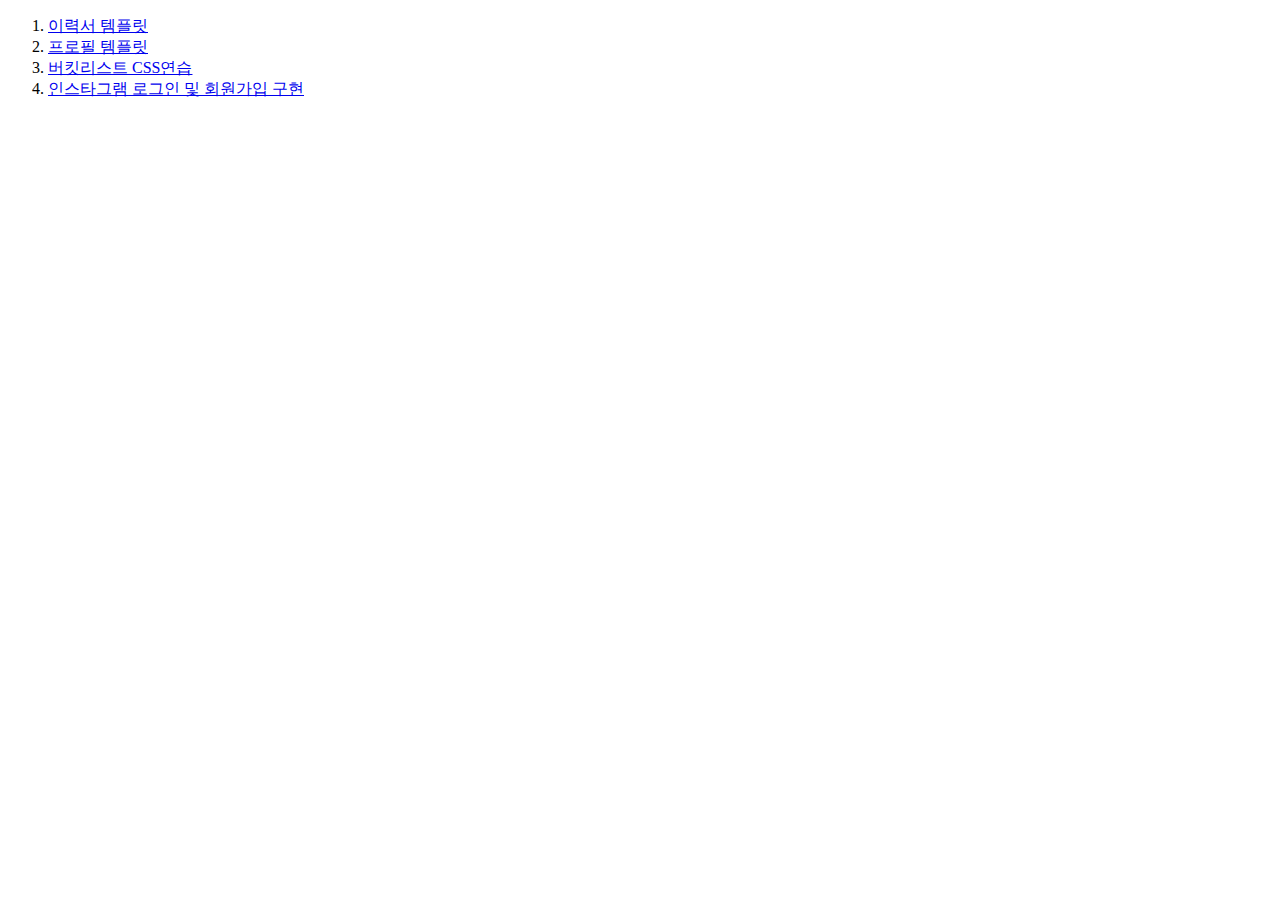
<file: index.html>
<!DOCTYPE html>
<html lang="ko">
  <head>
    <meta charset="UTF-8" />
    <meta http-equiv="X-UA-Compatible" content="IE=edge" />
    <meta name="viewport" content="width=device-width, initial-scale=1.0" />
    <title>작업물 모음</title>
  </head>
  <body>
    <ol>
      <li>
        <a href="./resume-templete">이력서 템플릿</a>
      </li>
      <li>
        <a href="./profile-templete">프로필 템플릿</a>
      </li>
      <li>
        <a href="./bucket-list">버킷리스트 CSS연습</a>
      </li>
      <li>
        <a href="./instagram/">인스타그램 로그인 및 회원가입 구현</a>
      </li>
    </ol>
  </body>
</html>
</file>
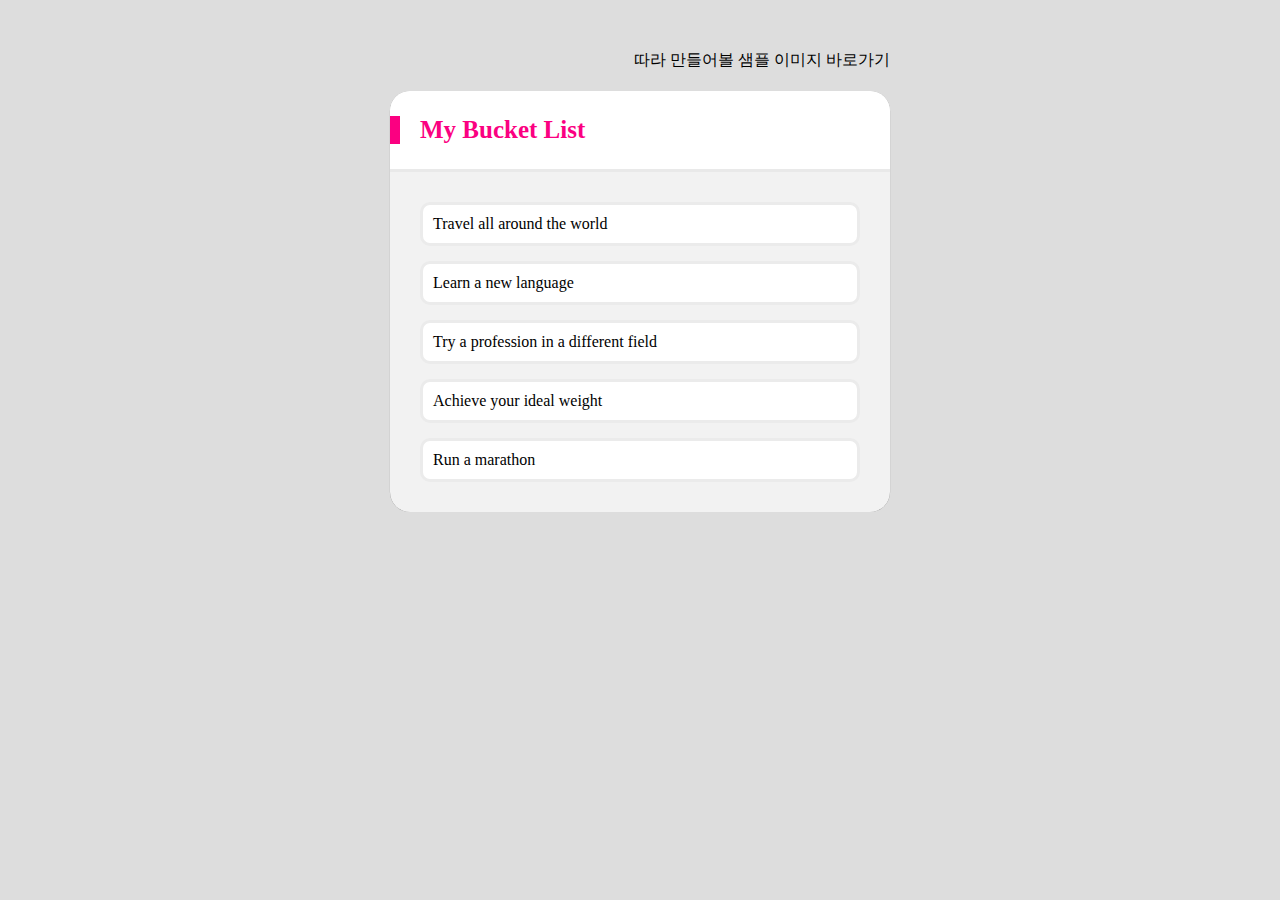
<file: bucket-list/index.html>
<!DOCTYPE html>
<html>
  <head>
    <title>CHECKLIST</title>
    <link rel="stylesheet" href="style.css" />
  </head>
  <body>
    <div class="wrapper">
      <section class="sample-image">
        <a href="./images/preview.png">따라 만들어볼 샘플 이미지 바로가기</a>
      </section>
      <section class="bucket-list">
        <header>
          <h1>My Bucket List</h1>
        </header>
        <section class="contents">
          <ul class="list-item">
            <li>Travel all around the world</li>
            <li>Learn a new language</li>
            <li>Try a profession in a different field</li>
            <li>Achieve your ideal weight</li>
            <li>Run a marathon</li>
          </ul>
        </section>
      </section>
    </div>
  </body>
</html>
</file>
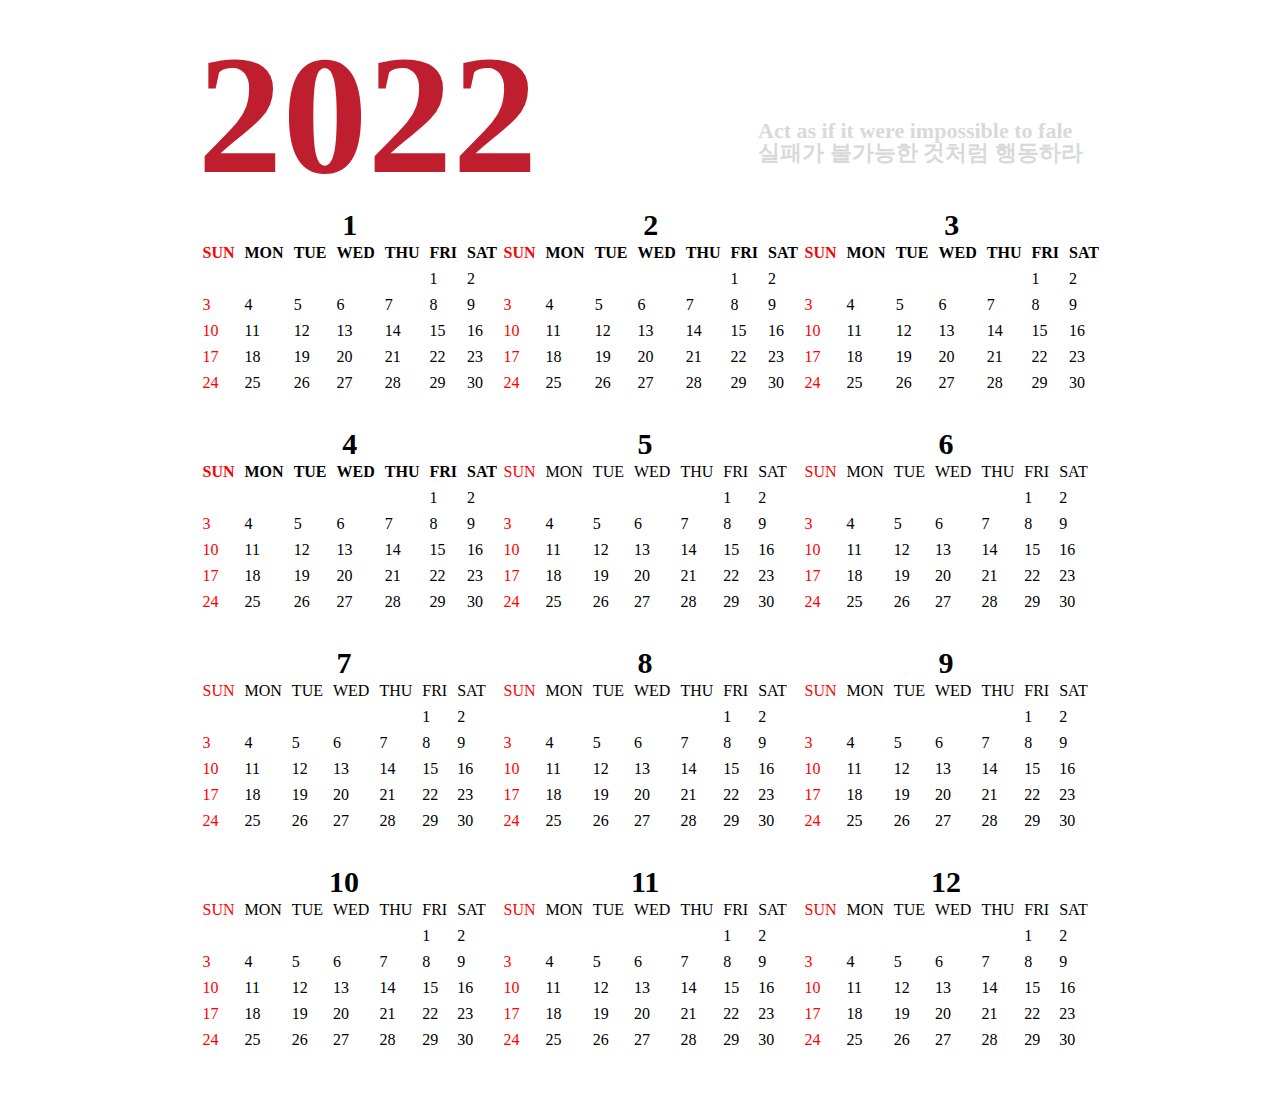
<file: calendar/index.html>
<!DOCTYPE html>
<html lang="ko">

<head>
  <meta charset="UTF-8">
  <meta http-equiv="X-UA-Compatible" content="IE=edge">
  <meta name="viewport" content="width=device-width, initial-scale=1.0">
  <title>calendar</title>
  <link rel="stylesheet" href="css/calendar.css">
</head>

<body>
  <div class="wrapper">
    <header class="header">
      <h1>calendar</h1>
      <h2>2022</h2>
      <div class="paragraph">
        <p class="write-en">Act as if it were impossible to fale</p>
        <p class="write-ko">실패가 불가능한 것처럼 행동하라</p>
      </div>
    </header>
    <main>
      <table>
        <caption>1</caption>
        <thead>
          <tr>
            <th scope="col">SUN</th>
            <th scope="col">MON</th>
            <th scope="col">TUE</th>
            <th scope="col">WED</th>
            <th scope="col">THU</th>
            <th scope="col">FRI</th>
            <th scope="col">SAT</th>
          </tr>
        </thead>
        <tbody>
          <tr>
            <td></td>
            <td></td>
            <td></td>
            <td></td>
            <td></td>
            <td>1</td>
            <td>2</td>
          </tr>
          <tr>
            <td>3</td>
            <td>4</td>
            <td>5</td>
            <td>6</td>
            <td>7</td>
            <td>8</td>
            <td>9</td>
          </tr>
          <tr>
            <td>10</td>
            <td>11</td>
            <td>12</td>
            <td>13</td>
            <td>14</td>
            <td>15</td>
            <td>16</td>
          </tr>
          <tr>
            <td>17</td>
            <td>18</td>
            <td>19</td>
            <td>20</td>
            <td>21</td>
            <td>22</td>
            <td>23</td>
          </tr>
          <tr>
            <td>24</td>
            <td>25</td>
            <td>26</td>
            <td>27</td>
            <td>28</td>
            <td>29</td>
            <td>30</td>
          </tr>
        </tbody>
      </table>
      <table>
        <caption>2</caption>
        <thead>
          <tr>
            <th scope="col">SUN</th>
            <th scope="col">MON</th>
            <th scope="col">TUE</th>
            <th scope="col">WED</th>
            <th scope="col">THU</th>
            <th scope="col">FRI</th>
            <th scope="col">SAT</th>
          </tr>
        </thead>
        <tbody>
          <tr>
            <td></td>
            <td></td>
            <td></td>
            <td></td>
            <td></td>
            <td>1</td>
            <td>2</td>
          </tr>
          <tr>
            <td>3</td>
            <td>4</td>
            <td>5</td>
            <td>6</td>
            <td>7</td>
            <td>8</td>
            <td>9</td>
          </tr>
          <tr>
            <td>10</td>
            <td>11</td>
            <td>12</td>
            <td>13</td>
            <td>14</td>
            <td>15</td>
            <td>16</td>
          </tr>
          <tr>
            <td>17</td>
            <td>18</td>
            <td>19</td>
            <td>20</td>
            <td>21</td>
            <td>22</td>
            <td>23</td>
          </tr>
          <tr>
            <td>24</td>
            <td>25</td>
            <td>26</td>
            <td>27</td>
            <td>28</td>
            <td>29</td>
            <td>30</td>
          </tr>
        </tbody>
      </table>
      <table>
        <caption>3</caption>
        <thead>
          <tr>
            <th scope="col">SUN</th>
            <th scope="col">MON</th>
            <th scope="col">TUE</th>
            <th scope="col">WED</th>
            <th scope="col">THU</th>
            <th scope="col">FRI</th>
            <th scope="col">SAT</th>
          </tr>
        </thead>
        <tbody>
          <tr>
            <td></td>
            <td></td>
            <td></td>
            <td></td>
            <td></td>
            <td>1</td>
            <td>2</td>
          </tr>
          <tr>
            <td>3</td>
            <td>4</td>
            <td>5</td>
            <td>6</td>
            <td>7</td>
            <td>8</td>
            <td>9</td>
          </tr>
          <tr>
            <td>10</td>
            <td>11</td>
            <td>12</td>
            <td>13</td>
            <td>14</td>
            <td>15</td>
            <td>16</td>
          </tr>
          <tr>
            <td>17</td>
            <td>18</td>
            <td>19</td>
            <td>20</td>
            <td>21</td>
            <td>22</td>
            <td>23</td>
          </tr>
          <tr>
            <td>24</td>
            <td>25</td>
            <td>26</td>
            <td>27</td>
            <td>28</td>
            <td>29</td>
            <td>30</td>
          </tr>
        </tbody>
      </table>
      <table>
        <caption>4</caption>
        <thead>
          <tr>
            <th scope="col">SUN</th>
            <th scope="col">MON</th>
            <th scope="col">TUE</th>
            <th scope="col">WED</th>
            <th scope="col">THU</th>
            <th scope="col">FRI</th>
            <th scope="col">SAT</th>
          </tr>
        </thead>
        <tbody>
          <tr>
            <td></td>
            <td></td>
            <td></td>
            <td></td>
            <td></td>
            <td>1</td>
            <td>2</td>
          </tr>
          <tr>
            <td>3</td>
            <td>4</td>
            <td>5</td>
            <td>6</td>
            <td>7</td>
            <td>8</td>
            <td>9</td>
          </tr>
          <tr>
            <td>10</td>
            <td>11</td>
            <td>12</td>
            <td>13</td>
            <td>14</td>
            <td>15</td>
            <td>16</td>
          </tr>
          <tr>
            <td>17</td>
            <td>18</td>
            <td>19</td>
            <td>20</td>
            <td>21</td>
            <td>22</td>
            <td>23</td>
          </tr>
          <tr>
            <td>24</td>
            <td>25</td>
            <td>26</td>
            <td>27</td>
            <td>28</td>
            <td>29</td>
            <td>30</td>
          </tr>
        </tbody>
      </table>
      <table>
        <caption>5</caption>
        <thead>
          <tr>
            <td>SUN</td>
            <td>MON</td>
            <td>TUE</td>
            <td>WED</td>
            <td>THU</td>
            <td>FRI</td>
            <td>SAT</td>
          </tr>
        </thead>
        <tbody>
          <tr>
            <td></td>
            <td></td>
            <td></td>
            <td></td>
            <td></td>
            <td>1</td>
            <td>2</td>
          </tr>
          <tr>
            <td>3</td>
            <td>4</td>
            <td>5</td>
            <td>6</td>
            <td>7</td>
            <td>8</td>
            <td>9</td>
          </tr>
          <tr>
            <td>10</td>
            <td>11</td>
            <td>12</td>
            <td>13</td>
            <td>14</td>
            <td>15</td>
            <td>16</td>
          </tr>
          <tr>
            <td>17</td>
            <td>18</td>
            <td>19</td>
            <td>20</td>
            <td>21</td>
            <td>22</td>
            <td>23</td>
          </tr>
          <tr>
            <td>24</td>
            <td>25</td>
            <td>26</td>
            <td>27</td>
            <td>28</td>
            <td>29</td>
            <td>30</td>
          </tr>
        </tbody>
      </table>
      <table>
        <caption>6</caption>
        <thead>
          <tr>
            <td>SUN</td>
            <td>MON</td>
            <td>TUE</td>
            <td>WED</td>
            <td>THU</td>
            <td>FRI</td>
            <td>SAT</td>
          </tr>
        </thead>
        <tbody>
          <tr>
            <td></td>
            <td></td>
            <td></td>
            <td></td>
            <td></td>
            <td>1</td>
            <td>2</td>
          </tr>
          <tr>
            <td>3</td>
            <td>4</td>
            <td>5</td>
            <td>6</td>
            <td>7</td>
            <td>8</td>
            <td>9</td>
          </tr>
          <tr>
            <td>10</td>
            <td>11</td>
            <td>12</td>
            <td>13</td>
            <td>14</td>
            <td>15</td>
            <td>16</td>
          </tr>
          <tr>
            <td>17</td>
            <td>18</td>
            <td>19</td>
            <td>20</td>
            <td>21</td>
            <td>22</td>
            <td>23</td>
          </tr>
          <tr>
            <td>24</td>
            <td>25</td>
            <td>26</td>
            <td>27</td>
            <td>28</td>
            <td>29</td>
            <td>30</td>
          </tr>
        </tbody>
      </table>
      <table>
        <caption>7</caption>
        <thead>
          <tr>
            <td>SUN</td>
            <td>MON</td>
            <td>TUE</td>
            <td>WED</td>
            <td>THU</td>
            <td>FRI</td>
            <td>SAT</td>
          </tr>
        </thead>
        <tbody>
          <tr>
            <td></td>
            <td></td>
            <td></td>
            <td></td>
            <td></td>
            <td>1</td>
            <td>2</td>
          </tr>
          <tr>
            <td>3</td>
            <td>4</td>
            <td>5</td>
            <td>6</td>
            <td>7</td>
            <td>8</td>
            <td>9</td>
          </tr>
          <tr>
            <td>10</td>
            <td>11</td>
            <td>12</td>
            <td>13</td>
            <td>14</td>
            <td>15</td>
            <td>16</td>
          </tr>
          <tr>
            <td>17</td>
            <td>18</td>
            <td>19</td>
            <td>20</td>
            <td>21</td>
            <td>22</td>
            <td>23</td>
          </tr>
          <tr>
            <td>24</td>
            <td>25</td>
            <td>26</td>
            <td>27</td>
            <td>28</td>
            <td>29</td>
            <td>30</td>
          </tr>
        </tbody>
      </table>
      <table>
        <caption>8</caption>
        <thead>
          <tr>
            <td>SUN</td>
            <td>MON</td>
            <td>TUE</td>
            <td>WED</td>
            <td>THU</td>
            <td>FRI</td>
            <td>SAT</td>
          </tr>
        </thead>
        <tbody>
          <tr>
            <td></td>
            <td></td>
            <td></td>
            <td></td>
            <td></td>
            <td>1</td>
            <td>2</td>
          </tr>
          <tr>
            <td>3</td>
            <td>4</td>
            <td>5</td>
            <td>6</td>
            <td>7</td>
            <td>8</td>
            <td>9</td>
          </tr>
          <tr>
            <td>10</td>
            <td>11</td>
            <td>12</td>
            <td>13</td>
            <td>14</td>
            <td>15</td>
            <td>16</td>
          </tr>
          <tr>
            <td>17</td>
            <td>18</td>
            <td>19</td>
            <td>20</td>
            <td>21</td>
            <td>22</td>
            <td>23</td>
          </tr>
          <tr>
            <td>24</td>
            <td>25</td>
            <td>26</td>
            <td>27</td>
            <td>28</td>
            <td>29</td>
            <td>30</td>
          </tr>
        </tbody>
      </table>
      <table>
        <caption>9</caption>
        <thead>
          <tr>
            <td>SUN</td>
            <td>MON</td>
            <td>TUE</td>
            <td>WED</td>
            <td>THU</td>
            <td>FRI</td>
            <td>SAT</td>
          </tr>
        </thead>
        <tbody>
          <tr>
            <td></td>
            <td></td>
            <td></td>
            <td></td>
            <td></td>
            <td>1</td>
            <td>2</td>
          </tr>
          <tr>
            <td>3</td>
            <td>4</td>
            <td>5</td>
            <td>6</td>
            <td>7</td>
            <td>8</td>
            <td>9</td>
          </tr>
          <tr>
            <td>10</td>
            <td>11</td>
            <td>12</td>
            <td>13</td>
            <td>14</td>
            <td>15</td>
            <td>16</td>
          </tr>
          <tr>
            <td>17</td>
            <td>18</td>
            <td>19</td>
            <td>20</td>
            <td>21</td>
            <td>22</td>
            <td>23</td>
          </tr>
          <tr>
            <td>24</td>
            <td>25</td>
            <td>26</td>
            <td>27</td>
            <td>28</td>
            <td>29</td>
            <td>30</td>
          </tr>
        </tbody>
      </table>
      <table>
        <caption>10</caption>
        <thead>
          <tr>
            <td>SUN</td>
            <td>MON</td>
            <td>TUE</td>
            <td>WED</td>
            <td>THU</td>
            <td>FRI</td>
            <td>SAT</td>
          </tr>
        </thead>
        <tbody>
          <tr>
            <td></td>
            <td></td>
            <td></td>
            <td></td>
            <td></td>
            <td>1</td>
            <td>2</td>
          </tr>
          <tr>
            <td>3</td>
            <td>4</td>
            <td>5</td>
            <td>6</td>
            <td>7</td>
            <td>8</td>
            <td>9</td>
          </tr>
          <tr>
            <td>10</td>
            <td>11</td>
            <td>12</td>
            <td>13</td>
            <td>14</td>
            <td>15</td>
            <td>16</td>
          </tr>
          <tr>
            <td>17</td>
            <td>18</td>
            <td>19</td>
            <td>20</td>
            <td>21</td>
            <td>22</td>
            <td>23</td>
          </tr>
          <tr>
            <td>24</td>
            <td>25</td>
            <td>26</td>
            <td>27</td>
            <td>28</td>
            <td>29</td>
            <td>30</td>
          </tr>
        </tbody>
      </table>
      <table>
        <caption>11</caption>
        <thead>
          <tr>
            <td>SUN</td>
            <td>MON</td>
            <td>TUE</td>
            <td>WED</td>
            <td>THU</td>
            <td>FRI</td>
            <td>SAT</td>
          </tr>
        </thead>
        <tbody>
          <tr>
            <td></td>
            <td></td>
            <td></td>
            <td></td>
            <td></td>
            <td>1</td>
            <td>2</td>
          </tr>
          <tr>
            <td>3</td>
            <td>4</td>
            <td>5</td>
            <td>6</td>
            <td>7</td>
            <td>8</td>
            <td>9</td>
          </tr>
          <tr>
            <td>10</td>
            <td>11</td>
            <td>12</td>
            <td>13</td>
            <td>14</td>
            <td>15</td>
            <td>16</td>
          </tr>
          <tr>
            <td>17</td>
            <td>18</td>
            <td>19</td>
            <td>20</td>
            <td>21</td>
            <td>22</td>
            <td>23</td>
          </tr>
          <tr>
            <td>24</td>
            <td>25</td>
            <td>26</td>
            <td>27</td>
            <td>28</td>
            <td>29</td>
            <td>30</td>
          </tr>
        </tbody>
      </table>
      <table>
        <caption>12</caption>
        <thead>
          <tr>
            <td>SUN</td>
            <td>MON</td>
            <td>TUE</td>
            <td>WED</td>
            <td>THU</td>
            <td>FRI</td>
            <td>SAT</td>
          </tr>
        </thead>
        <tbody>
          <tr>
            <td></td>
            <td></td>
            <td></td>
            <td></td>
            <td></td>
            <td>1</td>
            <td>2</td>
          </tr>
          <tr>
            <td>3</td>
            <td>4</td>
            <td>5</td>
            <td>6</td>
            <td>7</td>
            <td>8</td>
            <td>9</td>
          </tr>
          <tr>
            <td>10</td>
            <td>11</td>
            <td>12</td>
            <td>13</td>
            <td>14</td>
            <td>15</td>
            <td>16</td>
          </tr>
          <tr>
            <td>17</td>
            <td>18</td>
            <td>19</td>
            <td>20</td>
            <td>21</td>
            <td>22</td>
            <td>23</td>
          </tr>
          <tr>
            <td>24</td>
            <td>25</td>
            <td>26</td>
            <td>27</td>
            <td>28</td>
            <td>29</td>
            <td>30</td>
          </tr>
        </tbody>
      </table>
    </main>
  </div>
</body>

</html>
</file>
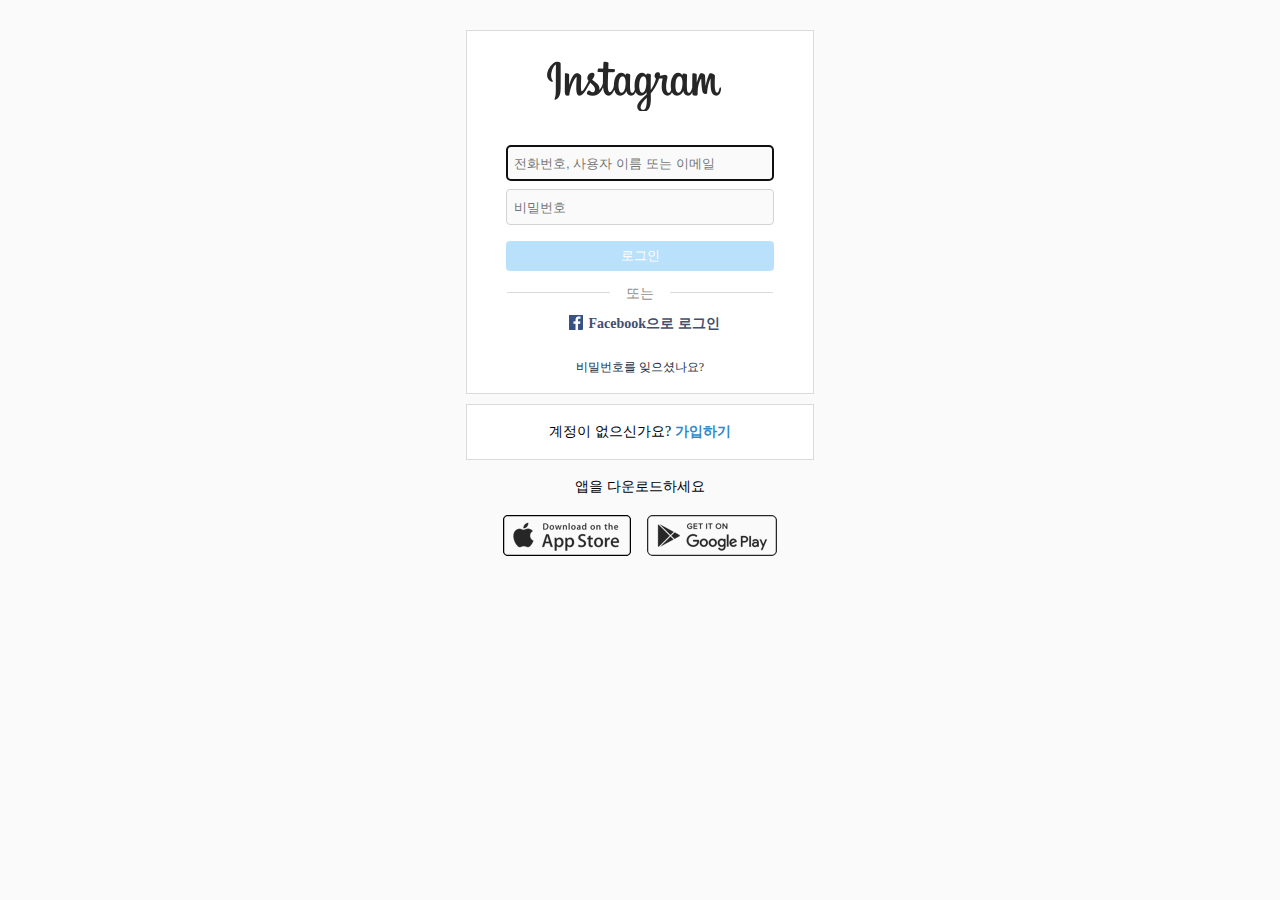
<file: instagram/index.html>
<!DOCTYPE html>
<html lang="ko">

<head>
  <meta charset="UTF-8" />
  <meta http-equiv="X-UA-Compatible" content="IE=edge" />
  <meta name="viewport" content="width=device-width, initial-scale=1.0" />
  <title>로그인</title>
  <link rel="stylesheet" href="./css/login.css" />
</head>

<body>
  <div class="wrapper">
    <section class="login-container">
      <h1>Instagram</h1>
      <form class="user-info" action="" method="post">
        <fieldset>
          <legend>로그인 정보</legend>
          <label for="userId"></label>
          <input type="text" placeholder="전화번호, 사용자 이름 또는 이메일" id="userId" name="userId" required autofocus />
          <label for="userPw"></label>
          <input type="password" id="userPw" name="userPw" placeholder="비밀번호" required />
          <button class="login-btn" type="submit">로그인</button>
        </fieldset>
      </form>
      <span class="or-txt">또는</span>
      <a class="facebook-login" href="https://www.facebook.com">
        Facebook으로 로그인
      </a>
      <a class="find-login" href="">비밀번호를 잊으셨나요?</a>
    </section>
    <section class="signup-container">
      <p>계정이 없으신가요?</p>
      <a href="./terms.html">가입하기</a>
    </section>
    <section class="download-container">
      <p>앱을 다운로드하세요</p>
      <ul class="app-download">
        <li>
          <a href="https://itunes.apple.com/app/instagram/id389801252?pt=428156&ct=igweb.loginPage.badge&mt=8&vt=lo">Appstore에서
            다운로드 하기</a>
        </li>
        <li>
          <a
            href="https://play.google.com/store/apps/details?id=com.instagram.android&referrer=utm_source%3Dinstagramweb%26utm_campaign%3DloginPage%26ig_mid%3D89E35926-26DA-4500-907C-D234E18575AF%26utm_content%3Dlo%26utm_medium%3Dbadge">GooglePlay에서
            다운로드하기</a>
        </li>
      </ul>
    </section>
  </div>
</body>
<script src="./js/login.js"></script>

</html>
</file>
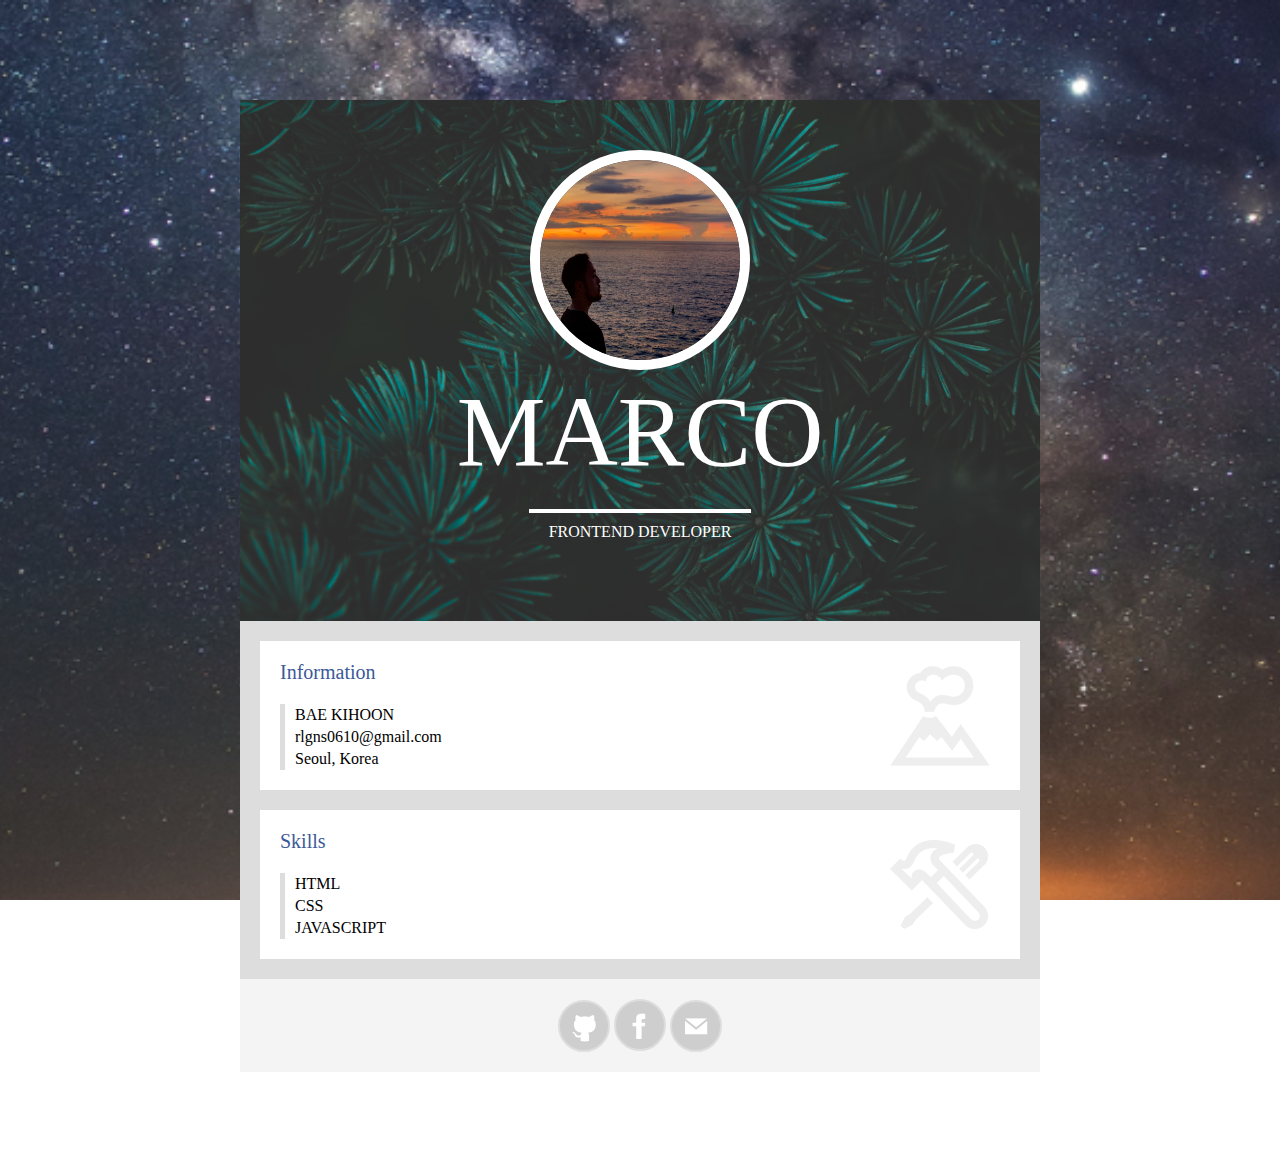
<file: profile-templete/index.html>
<!DOCTYPE html>
<html>
  <head>
    <meta charset="UTF-8" />
    <title>PROFILE</title>
    <link rel="stylesheet" href="style.css" />
  </head>

  <body>
    <div class="wrapper">
      <div class="header">
        <img
          class="profile"
          src="images/profile06.jpg"
          alt="배기훈 프로필 사진"
        />
        <h1>MARCO</h1>
        <p>FRONTEND DEVELOPER</p>
      </div>
      <div class="contents">
        <div class="section information">
          <h2>Information</h2>
          <ul class="list">
            <li>BAE KIHOON</li>
            <li>rlgns0610@gmail.com</li>
            <li>Seoul, Korea</li>
          </ul>
        </div>
        <div class="section skills">
          <h2>Skills</h2>
          <ul class="list">
            <li>HTML</li>
            <li>CSS</li>
            <li>JAVASCRIPT</li>
          </ul>
        </div>
      </div>
      <div class="footer">
        <a class="icon github" href="https://github.com/qorlgns1">Github</a>
        <a class="icon facebook" href="https://www.facebook.com">페이스북</a>
        <a class="icon email" href="mailto:rlgns0610@gmail.com">Contact</a>
      </div>
    </div>
  </body>
</html>
</file>
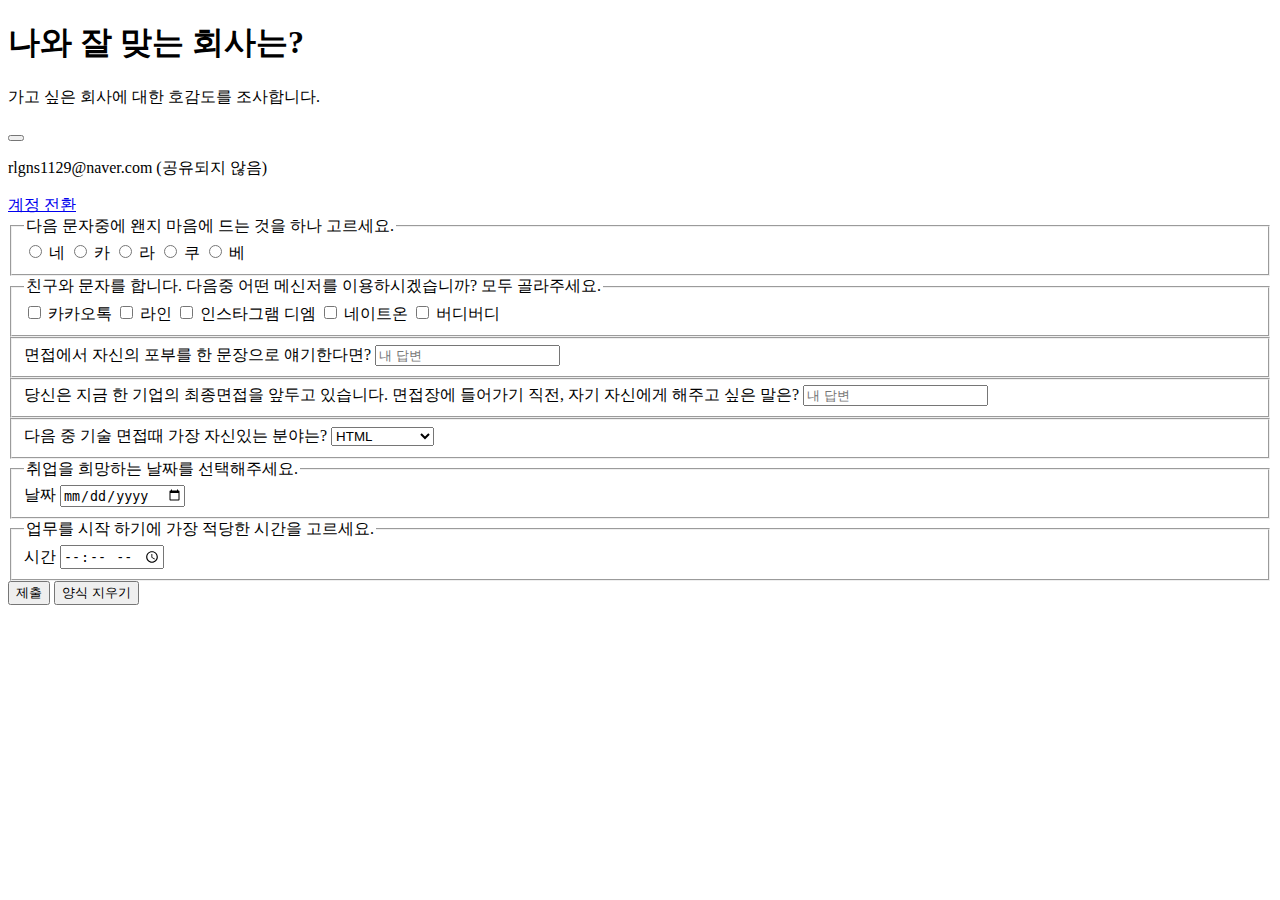
<file: research/index.html>
<!DOCTYPE html>
<html lang="ko">

<head>
  <meta charset="UTF-8">
  <meta http-equiv="X-UA-Compatible" content="IE=edge">
  <meta name="viewport" content="width=device-width, initial-scale=1.0">
  <title>input practice</title>
</head>

<body>
  <div class="wrapper">
    <header>
      <h1>나와 잘 맞는 회사는?</h1>
      <p>가고 싶은 회사에 대한 호감도를 조사합니다.</p>
      <section>
        <button></button> <!-- 눈 아이콘 이미지 넣기-->
        <p>rlgns1129@naver.com (공유되지 않음)</p>
        <a href="#">계정 전환</a>
        <a href=""></a> <!-- 클라우드 이미지 링크? 넣으려 a태그 사용 -->
      </section>
    </header>
    <main class="research">
      <!-- legend는 radio나 checkbox에서는 문단을 구분해주기 위해 사용했고 나머지는 input 태그랑 label을 연결해서 label태그 안에 legend처럼 사용할 수 있기에 legend를 따로 사용하지 않음. -->
      <form action="" method="post">
        <fieldset>
          <legend>다음 문자중에 왠지 마음에 드는 것을 하나 고르세요.</legend>
          <input type="radio" name="like-one" id="ne" value="네">
          <label for="ne">네</label>
          <input type="radio" name="like-one" id="ka" value="카">
          <label for="ka">카</label>
          <input type="radio" name="like-one" id="la" value="라">
          <label for="la">라</label>
          <input type="radio" name="like-one" id="co" value="쿠">
          <label for="co">쿠</label>
          <input type="radio" name="like-one" id="bae" value="베">
          <label for="bae">베</label>
        </fieldset>
        <fieldset>
          <legend>친구와 문자를 합니다. 다음중 어떤 메신저를 이용하시겠습니까? 모두 골라주세요.</legend>
          <input type="checkbox" name="choice-messenger" id="kakaotalk" value="카카오톡">
          <label for="kakaotalk">카카오톡</label>
          <input type="checkbox" name="choice-messenger" id="line" value="라인">
          <label for="line">라인</label>
          <input type="checkbox" name="choice-messenger" id="instagram" value="인스타그램 디엠">
          <label for="instagram">인스타그램 디엠</label>
          <input type="checkbox" name="choice-messenger" id="nateon" value="네이트온">
          <label for="nateon">네이트온</label>
          <input type="checkbox" name="choice-messenger" id="buddybuddy" value="buddybuddy">
          <label for="bu">버디버디</label>
        </fieldset>
        <fieldset>
          <label for="plan">면접에서 자신의 포부를 한 문장으로 얘기한다면?</label>
          <input type="text" id="plan" name="plan" placeholder="내 답변" required>
        </fieldset>
        <fieldset>
          <label for="speak-myself">당신은 지금 한 기업의 최종면접을 앞두고 있습니다. 면접장에 들어가기 직전, 자기 자신에게 해주고 싶은 말은?</label>
          <input type="text" id="speak-myself" name="speak-myself" placeholder="내 답변" required>
        </fieldset>
        <fieldset>
          <label for="technical-interview">다음 중 기술 면접때 가장 자신있는 분야는?</label>
          <select name="technical-interview" id="technical-interview" required>
            <option value="html">HTML</option>
            <option value="css">CSS</option>
            <option value="javascript">JAVASCRIPT</option>
          </select>
        </fieldset>
        <fieldset>
          <legend>취업을 희망하는 날짜를 선택해주세요.</legend>
          <label for="wish-date">날짜</label>
          <input type="date" name="wish-date" id="wish-date" required>
        </fieldset>
        <fieldset>
          <legend>업무를 시작 하기에 가장 적당한 시간을 고르세요.</legend>
          <label for="best-time">시간</label>
          <input type="time" name="best-time" id="best-time" required>
        </fieldset>
        <button type="submit">제출</button>
        <input type="reset" value="양식 지우기">
      </form>
    </main>
  </div>
</body>

</html>
</file>
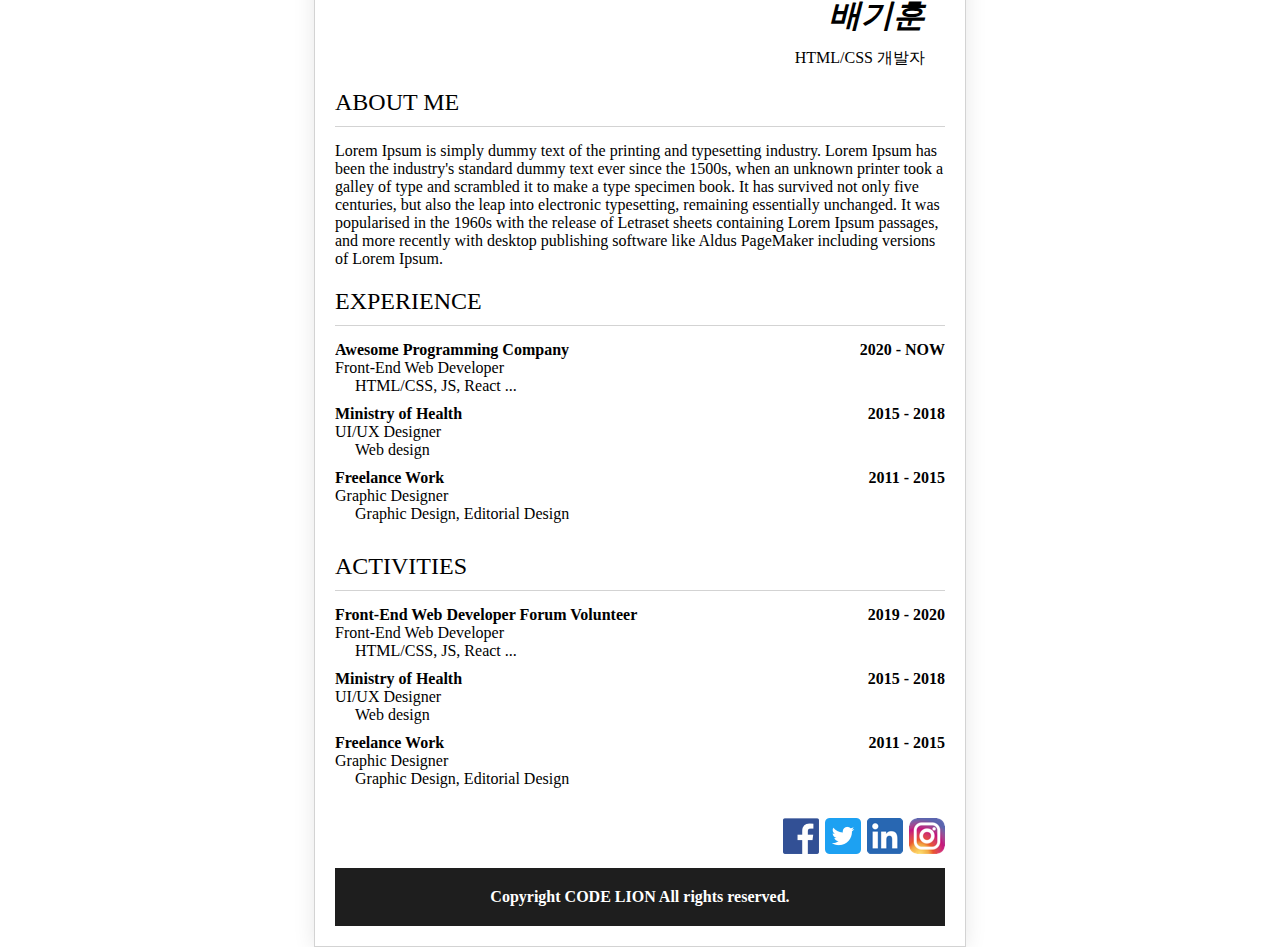
<file: resume-templete/index.html>
<!DOCTYPE html>
<html lang="ko">
  <head>
    <meta charset="UTF-8" />
    <meta http-equiv="X-UA-Compatible" content="IE=edge" />
    <meta name="viewport" content="width=device-width, initial-scale=1.0" />
    <title>이력서만들기</title>
    <link href="./resume.css" rel="stylesheet" />
  </head>
  <body>
    <div class="container">
      <header class="header-box">
        <h1>배기훈</h1>
        <p>HTML/CSS 개발자</p>
      </header>
      <main>
        <section>
          <h2 class="title">ABOUT ME</h2>
          <p class="desc-text">
            Lorem Ipsum is simply dummy text of the printing and typesetting
            industry. Lorem Ipsum has been the industry's standard dummy text
            ever since the 1500s, when an unknown printer took a galley of type
            and scrambled it to make a type specimen book. It has survived not
            only five centuries, but also the leap into electronic typesetting,
            remaining essentially unchanged. It was popularised in the 1960s
            with the release of Letraset sheets containing Lorem Ipsum passages,
            and more recently with desktop publishing software like Aldus
            PageMaker including versions of Lorem Ipsum.
          </p>
        </section>
        <section>
          <h2 class="title">EXPERIENCE</h2>
          <div class="float-wrapper">
            <p class="title-text">Awesome Programming Company</p>
            <p class="year-text">2020 - NOW</p>
          </div>
          <p class="desc-text">Front-End Web Developer</p>
          <p class="desc-sub-text">HTML/CSS, JS, React ...</p>
          <div class="float-wrapper">
            <p class="title-text">Ministry of Health</p>
            <p class="year-text">2015 - 2018</p>
          </div>
          <p class="desc-text">UI/UX Designer</p>
          <p class="desc-sub-text">Web design</p>
          <div class="float-wrapper">
            <p class="title-text">Freelance Work</p>
            <p class="year-text">2011 - 2015</p>
          </div>
          <p class="desc-text">Graphic Designer</p>
          <p class="desc-sub-text">Graphic Design, Editorial Design</p>
        </section>

        <section>
          <h2 class="title">ACTIVITIES</h2>
          <div class="float-wrapper">
            <p class="title-text">Front-End Web Developer Forum Volunteer</p>
            <p class="year-text">2019 - 2020</p>
          </div>
          <p class="desc-text">Front-End Web Developer</p>
          <p class="desc-sub-text">HTML/CSS, JS, React ...</p>
          <div class="float-wrapper">
            <p class="title-text">Ministry of Health</p>
            <p class="year-text">2015 - 2018</p>
          </div>
          <p class="desc-text">UI/UX Designer</p>
          <p class="desc-sub-text">Web design</p>
          <div class="float-wrapper">
            <p class="title-text">Freelance Work</p>
            <p class="year-text">2011 - 2015</p>
          </div>
          <p class="desc-text">Graphic Designer</p>
          <p class="desc-sub-text">Graphic Design, Editorial Design</p>
        </section>
        <div class="sns-wrap">
          <a href="https://facebook.com"
            ><img class="sns-img" src="images/facebook.png"
          /></a>
          <a href="https://twitter.com"
            ><img class="sns-img" src="images/twitter.png"
          /></a>
          <a href="https://www.linkedin.com/"
            ><img class="sns-img" src="images/linked-in.png"
          /></a>
          <a href="http://instagram.com"
            ><img class="sns-img" src="images/insta.png"
          /></a>
        </div>
      </main>
      <footer>
        <p>Copyright CODE LION All rights reserved.</p>
      </footer>
    </div>
  </body>
</html>
</file>
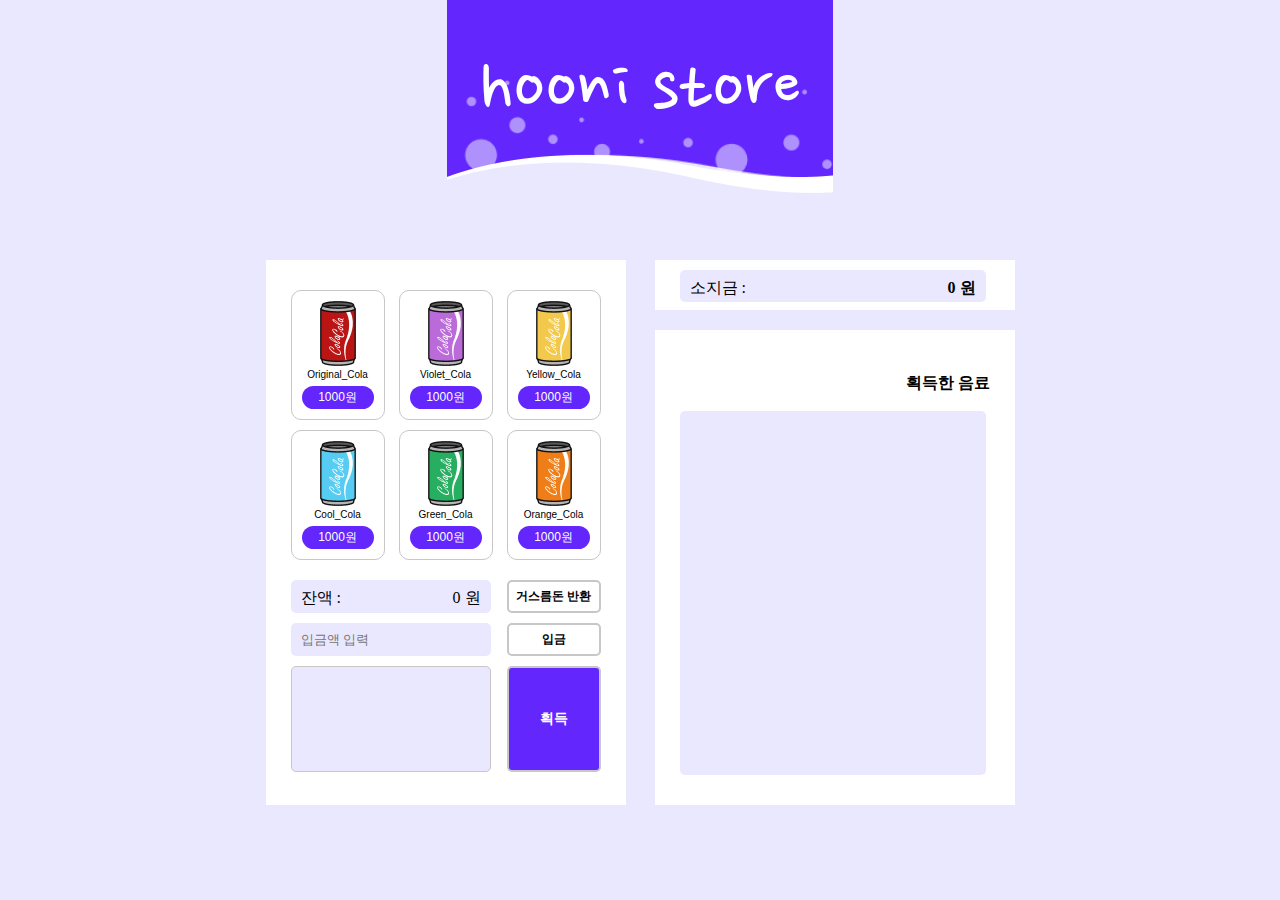
<file: store/index.html>
<!DOCTYPE html>
<html lang="ko">

<head>
  <meta charset="UTF-8">
  <meta http-equiv="X-UA-Compatible" content="IE=edge">
  <meta name="viewport" content="width=device-width, initial-scale=1.0">
  <title>기훈이네 상점</title>
  <link rel="stylesheet" href="style/style.css">
</head>

<body>
  <div class="wrapper">
    <header class="header">
      <h1>hooni store</h1>
    </header>
    <main class="content">
      <section class="vending-machine">
        <section class="items">
          <ul>
            <li>
              <button class="btn">
                <img src="./images/cola/original_cola.png" alt="">
                <p class="item-name">Original_Cola</p>
                <p class="item-price">1000원</p>
              </button>
            </li>
            <li>
              <button class="btn">
                <img src="./images/cola/violet_cola.png" alt="">
                <p class="item-name">Violet_Cola</p>
                <p class="item-price">1000원</p>
              </button>
            </li>
            <li>
              <button class="btn">
                <img src="./images/cola/yellow_cola.png" alt="">
                <p class="item-name">Yellow_Cola</p>
                <p class="item-price">1000원</p>
              </button>
            </li>
            <li>
              <button class="btn">
                <img src="./images/cola/cool_cola.png" alt="">
                <p class="item-name">Cool_Cola</p>
                <p class="item-price">1000원</p>
              </button>
            </li>
            <li>
              <button class="btn">
                <img src="./images/cola/green_cola.png" alt="">
                <p class="item-name">Green_Cola</p>
                <p class="item-price">1000원</p>
              </button>
            </li>
            <li>
              <button class="btn">
                <img src="./images/cola/orange_cola.png" alt="">
                <p class="item-name">Orange_Cola</p>
                <p class="item-price">1000원</p>
              </button>
            </li>
          </ul>
        </section>
        <section class="deal">
          <section class="balance-container">
            <section class="my-left-money">
              <p class="">잔액 : </p>
              <p class="">0 원</p>
            </section>
            <button class="mini-btn" type="button">거스름돈 반환</button>
          </section>
          <section class="insert-container">
            <form action="#" method="post">
              <input class="mini-input insert-money-input" type="number" placeholder="입금액 입력">
              <button class="mini-btn insert-money-btn" type="button">입금</button>
            </form>
          </section>
          <section class="display-container">
            <section class="display">
              <!-- <button>
                <img src="./images/cola/original_cola.png" alt="">
                <p class="">Original_Cola</p>
                <p class="item-count">2</p>
              </button>
              <button>
                <img src="./images/cola/green_cola.png" alt="">
                <p class="">Green_Cola</p>
                <p class="item-count">2</p>
              </button> -->
            </section>
            <button type="button" class="get-btn">획득</button>
          </section>
        </section>
      </section>
      <section class="my-stuff">
        <section class="my-money-container">
          <section class="my-money">
            <p>소지금 :</p>
            <p>0 원</p>
          </section>
        </section>
        <section class="my-bag-container">
          <p>획득한 음료</p>
          <section class="my-bag">
            <!-- <button>
              <img src="./images/cola/original_cola.png" alt="">
              <p class="">Original_Cola</p>
              <p class="item-count">1</p>
            </button>
            <button>
              <img src="./images/cola/orange_cola.png" alt="">
              <p class="">Orange_Cola</p>
              <p class="item-count">2</p>
            </button>
            <button>
              <img src="./images/cola/green_cola.png" alt="">
              <p class="">Green_Cola</p>
              <p class="item-count">3</p>
            </button> -->
          </section>
          <!-- <p>총금액 : 9,000원</p> -->

        </section>
      </section>
    </main>
  </div>
</body>
<script src="./js/index.js" type="module"></script>

</html>
</file>
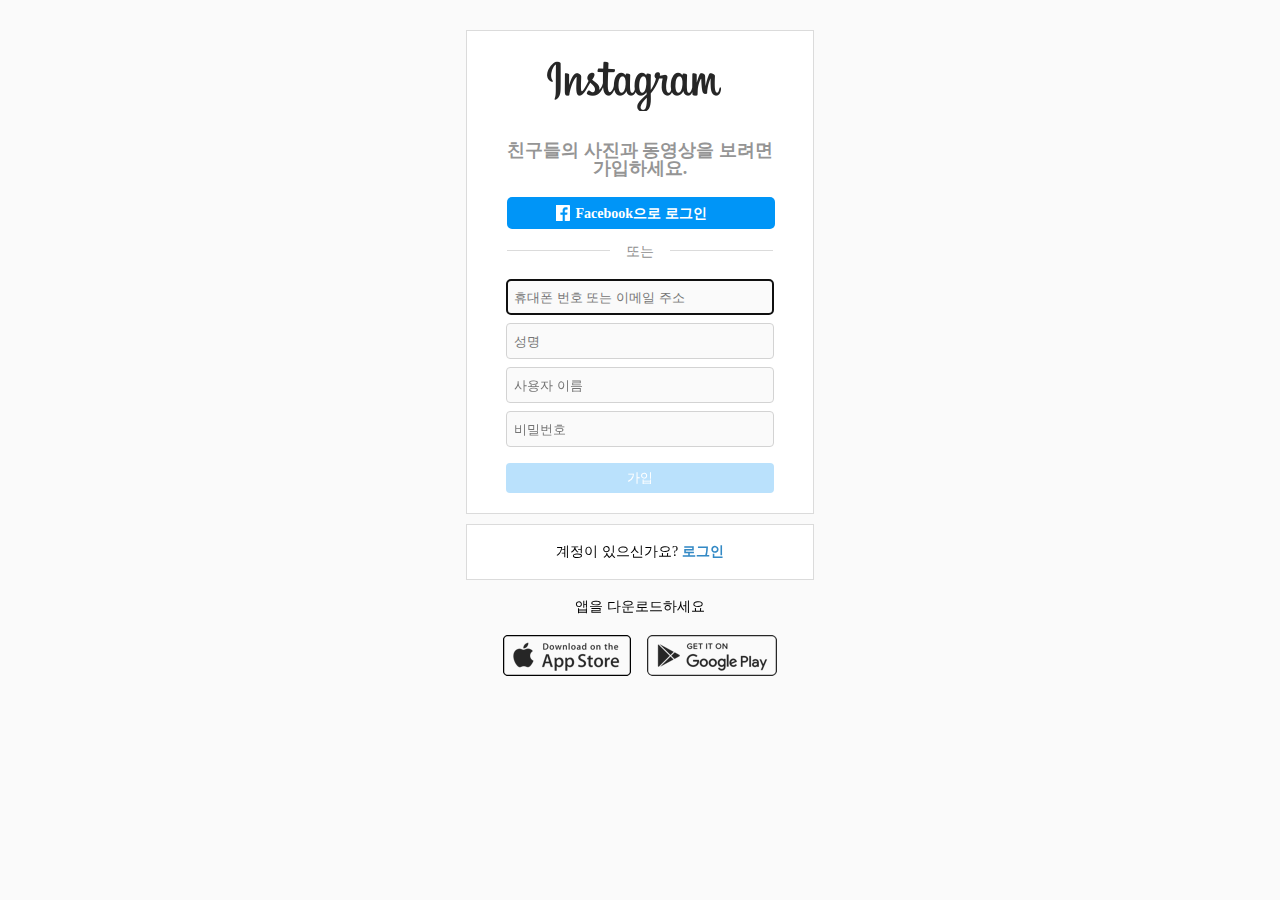
<file: instagram/signup.html>
<!DOCTYPE html>
<html lang="ko">
  <head>
    <meta charset="UTF-8" />
    <meta http-equiv="X-UA-Compatible" content="IE=edge" />
    <meta name="viewport" content="width=device-width, initial-scale=1.0" />
    <title>회원가입</title>
    <link rel="stylesheet" href="./css/signup.css" />
  </head>

  <body>
    <div class="wrapper">
      <section class="login-container">
        <h1>Instagram</h1>
        <h2>친구들의 사진과 동영상을 보려면 가입하세요.</h2>
        <a class="facebook-login" href="https://www.facebook.com">
          Facebook으로 로그인
        </a>
        <span class="or-txt">또는</span>
        <form class="user-info" action="" method="post">
          <fieldset>
            <legend>회원가입 정보</legend>
            <label for="userId"></label>
            <input
              type="text"
              placeholder="휴대폰 번호 또는 이메일 주소"
              id="userId"
              name="userId"
              required
              autofocus
            />
            <label for="fullName"></label>
            <input
              type="text"
              placeholder="성명"
              id="fullName"
              name="fullName"
              required
              autofocus
            />
            <label for="userName"></label>
            <input
              type="text"
              placeholder="사용자 이름"
              id="userName"
              name="userName"
              required
              autofocus
            />
            <label for="userPw"></label>
            <input
              type="password"
              id="userPw"
              name="userPw"
              placeholder="비밀번호"
              required
            />
            <button class="login-btn" type="submit">가입</button>
          </fieldset>
        </form>
      </section>
      <section class="signup-container">
        <p>계정이 있으신가요?</p>
        <a href="./index.html">로그인</a>
      </section>
      <section class="download-container">
        <p>앱을 다운로드하세요</p>
        <ul class="app-download">
          <li>
            <a
              href="https://itunes.apple.com/app/instagram/id389801252?pt=428156&ct=igweb.loginPage.badge&mt=8&vt=lo"
              >Appstore에서 다운로드 하기</a
            >
          </li>
          <li>
            <a
              href="https://play.google.com/store/apps/details?id=com.instagram.android&referrer=utm_source%3Dinstagramweb%26utm_campaign%3DloginPage%26ig_mid%3D89E35926-26DA-4500-907C-D234E18575AF%26utm_content%3Dlo%26utm_medium%3Dbadge"
              >GooglePlay에서 다운로드하기</a
            >
          </li>
        </ul>
      </section>
    </div>
  </body>
  <script src="./js/signup.js"></script>
</html>
</file>
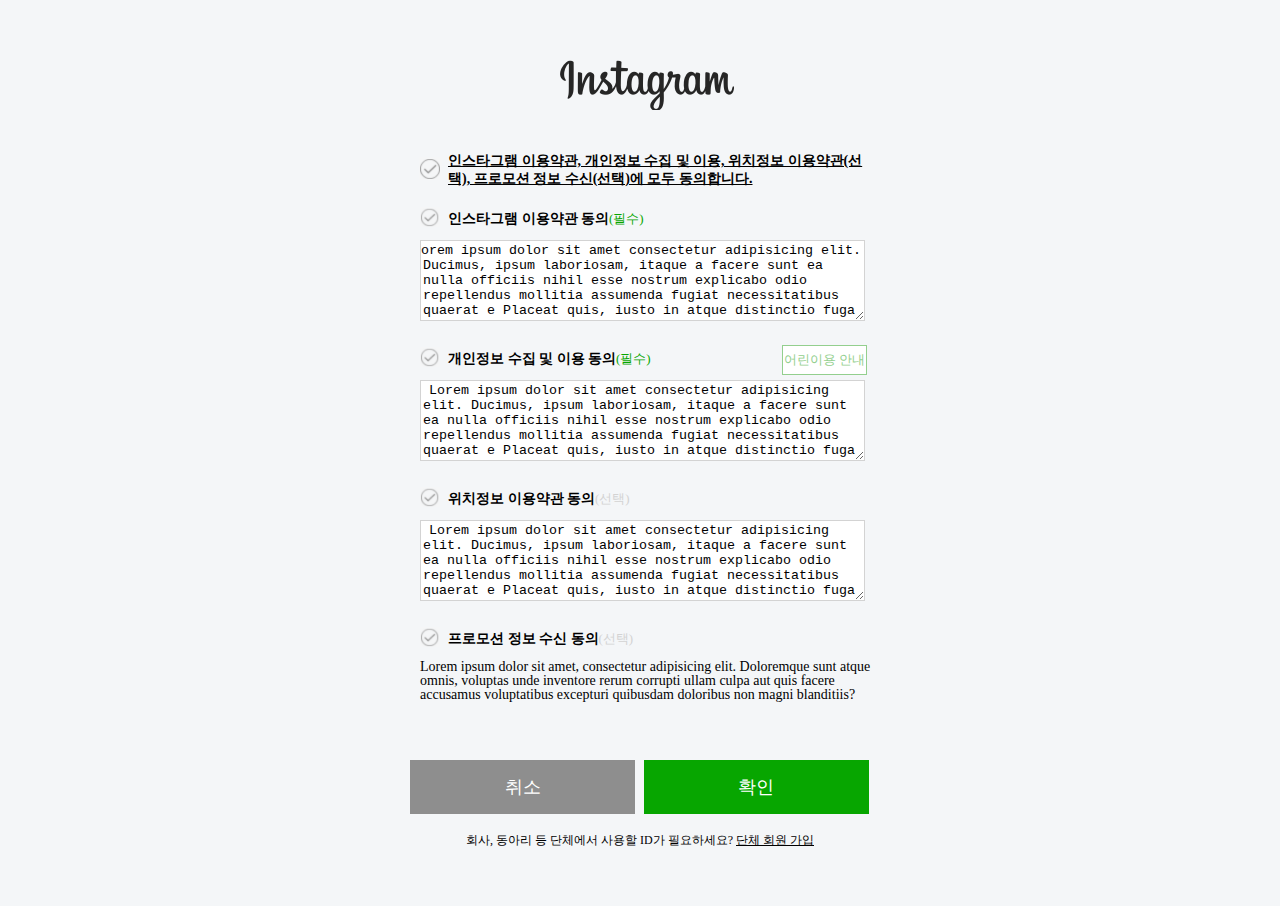
<file: instagram/terms.html>
<!DOCTYPE html>
<html lang="ko">

<head>
  <meta charset="UTF-8" />
  <meta http-equiv="X-UA-Compatible" content="IE=edge" />
  <meta name="viewport" content="width=device-width, initial-scale=1.0" />
  <title>이용약관</title>
  <link rel="stylesheet" href="./css/terms.css">
</head>

<body>
  <div class="wrapper">
    <section class="terms-container">
      <!-- <ul>
          <li>한국어</li>
          <li>English</li>
          <li>中文(简体)</li>
          <li>中文(台灣)</li>
        </ul> -->
      <h1>Instagram</h1>
      <form action="">
        <fieldset>
          <legend>이용약관동의</legend>
          <section class="agree">
            <input class="check-agree" type="checkbox" name="all-agree" id="all-agree" />
            <label for="all-agree">인스타그램 이용약관, 개인정보 수집 및 이용, 위치정보 이용약관(선택), 프로모션 정보 수신(선택)에 모두 동의합니다.</label>
          </section>
          <section class="agree">
            <input class="check-agree" type="checkbox" name="agree1" id="agree1" />
            <label for="agree1">인스타그램 이용약관 동의<span class="color-green">(필수)</span></label>
            <textarea name="" cols="53"
              rows="5">Lorem ipsum dolor sit amet consectetur adipisicing elit. Ducimus, ipsum laboriosam, itaque a facere sunt ea nulla officiis nihil esse nostrum explicabo odio repellendus mollitia assumenda fugiat necessitatibus quaerat e Placeat quis, iusto in atque distinctio fuga odio voluptate sint facilis voluptas, at quidem. Sed nostrum delectus commodi tempore, reiciendis maiores voluptate nihil assumenda omnis unde ex, minus quas saepe?</textarea>
          </section>
          <section class="agree">
            <input class="check-agree" type="checkbox" name="agree2" id="agree2" />
            <label for="agree2">개인정보 수집 및 이용 동의<span class="color-green">(필수)</span></label>
            <button class="children-btn">
              <a href="#">어린이용 안내</a>
            </button>
            <textarea name="" cols="53"
              rows="5">  Lorem ipsum dolor sit amet consectetur adipisicing elit. Ducimus, ipsum laboriosam, itaque a facere sunt ea nulla officiis nihil esse nostrum explicabo odio repellendus mollitia assumenda fugiat necessitatibus quaerat e Placeat quis, iusto in atque distinctio fuga odio voluptate sint facilis voluptas, at quidem. Sed nostrum delectus commodi tempore, reiciendis maiores voluptate nihil assumenda omnis unde ex, minus quas saepe?</textarea>
          </section>
          <section class="agree">
            <input class="check-agree" type="checkbox" name="agree3" id="agree3" />
            <label for="agree3">위치정보 이용약관 동의<span class="color-gray">(선택)</span></label>
            <textarea name="" cols="53"
              rows="5">  Lorem ipsum dolor sit amet consectetur adipisicing elit. Ducimus, ipsum laboriosam, itaque a facere sunt ea nulla officiis nihil esse nostrum explicabo odio repellendus mollitia assumenda fugiat necessitatibus quaerat e Placeat quis, iusto in atque distinctio fuga odio voluptate sint facilis voluptas, at quidem. Sed nostrum delectus commodi tempore, reiciendis maiores voluptate nihil assumenda omnis unde ex, minus quas saepe?</textarea>
          </section>
          <section class="agree">
            <input class="check-agree" type="checkbox" name="agree4" id="agree4" />
            <label for="agree4">프로모션 정보 수신 동의<span class="color-gray">(선택)</span></label>
            <p>
              Lorem ipsum dolor sit amet, consectetur adipisicing elit.
              Doloremque sunt atque omnis, voluptas unde inventore rerum
              corrupti ullam culpa aut quis facere accusamus voluptatibus
              excepturi quibusdam doloribus non magni blanditiis?
            </p>
          </section>
          <section class="agree-buttons">
            <button type="button" onclick="location.href='./'">취소</button>
            <button type="button" onclick="location.href='./signup.html'">확인</button>
          </section>
        </fieldset>
      </form>

      <section class="signup">
        <p>회사, 동아리 등 단체에서 사용할 ID가 필요하세요?</p>
        <a href="#">단체 회원 가입 </a>
      </section>
    </section>
  </div>
  <!-- <footer>
      <ul>
        <li><a href="">이용약관</a></li>
        <li><a href="">개인정보처리방침</a></li>
        <li><a href=""></a>책임의 한계와 법적고지</li>
        <li><a href=""></a>회원정보 고객센터</li>
      </ul>
      <a href="">@ NAVER Corp.</a>
    </footer> -->
</body>

</html>
</file>
<file: bucket-list/style.css>
h1,
ul {
  margin: 0;
  padding: 0;
}

h1 {
  font-size: inherit;
  font-weight: inherit;
}

ul {
  list-style-type: none;
}

body {
  background-color: #ddd;
}

.wrapper {
  width: 500px;
  margin: 50px auto;
}

.sample-image a {
  text-decoration: none;
  color: black;
  display: block;
  text-align: right;
  margin-bottom: 20px;
}

.bucket-list {
  background-color: rgb(242, 242, 242);
  border-radius: 20px;
  overflow: hidden;
  box-shadow: 0 0 0 0.1px gray;
}

.bucket-list header {
  background-color: white;
  padding: 25px 0px;
  border-bottom: 3px solid rgb(233, 233, 233);
}

.bucket-list h1 {
  font-size: 25px;
  font-weight: bold;
  padding-left: 20px;
  border-left: 10px solid rgb(251, 0, 129);
  color: rgb(251, 0, 129);
}

.contents {
  padding: 30px;
}

.list-item li {
  background-color: white;
  padding: 10px;
  border: 3px solid rgb(235, 235, 235);
  margin-bottom: 15px;
  border-radius: 10px;
}

.list-item li:last-child {
  margin-bottom: 0;
}

.list-item li:hover {
  border: 3px solid rgb(26, 121, 255);
  color: rgb(26, 121, 255);
}
</file>
<file: profile-templete/style.css>
/* 용어

태그 : type selector
* : universual select 


*/

/* 
1. 덩어리를 나눈다.
2. 덩어리는 자식들 크기만큼 height가 생기기때문에 height는 auto로 둔다 
3. type selector의 사용은 위험하다. 초기화할때나 사용하자
4. 백그라운드컬러와 마진은 상속이 안된다. 하지만 폰트사이즈는 상속된다.
5. 상속이 지원되는 속성은 inherit을 즐겨쓰고 상속이 안되면 initial을 즐겨쓰자
6. 마진상쇄 : 블록요소의 마진은 중복된다.

*/

body,
p,
ul {
  margin: 0; /* 초기값 세팅 */
  padding: 0;
}

h1,
h2 {
  margin: 0;
  font-size: inherit;
  font-weight: inherit;
}

li {
  list-style-type: none;
}

a {
  color: inherit;
  text-decoration: none;
}

body {
  background-image: url(images/cover03.png);
  background-size: cover;
  background-position: center;
  background-attachment: fixed;
}

.wrapper {
  background-color: #ddd;
  /* width: auto;  부모 너비 기준으로 가득 참 */
  /* height: auto;  자식 요소 기준으로 정렬 */
  width: 800px;
  margin: 100px auto;
}

.header {
  background-image: url(images/background.png);
  background-size: cover;
  height: auto;
  text-align: center;
  color: white;
  padding: 50px 0;
}

.header img.profile {
  width: 200px;
  height: 200px;
  border: 10px solid white;
  border-radius: 50%;
}

.header h1 {
  font-size: 100px;
}

.header p {
  border-top: 4px solid;
  display: inline-block;
  padding: 10px 20px;
  margin: 20px auto;
}

.contents {
  /* overflow: hidden; */
  /* background-color: red; */
}

.section {
  background-image: url(images/icon-information.png);
  background-repeat: no-repeat;
  background-position: right 30px center;
  background-color: white;
  margin: 20px;
  padding: 20px;
}

.section.skills {
  background-image: url(images/icon-skills.png);
}

.section h2 {
  color: #3b5998;
  font-size: 20px;
  margin-bottom: 20px;
}

.list li {
  border-left: 5px solid #ddd;
  padding: 2px 10px;
}

.list li:hover {
  border-color: #3b5998;
  color: #3b5998;
}

.footer {
  background-color: #f4f4f4;
  text-align: center;
  padding: 20px 0;
}

.icon {
  display: inline-block;
  width: 48px;
  height: 48px;
  border-radius: 30px;
  border: 2px solid #ddd;
  color: white;
  /* 이미지 스프라이트 기법 => 웹 성능 */
  background-image: url(images/icons.png);
  text-indent: -9999px; /* IR 기법 */
  background-size: 144px 96px;
}

.icon.github {
  background-color: black;
  background-position: left top;
}

.icon.facebook {
  background-color: dodgerblue;
  background-position: center top;
}

.icon.email {
  background-color: orangered;
  background-position: right top;
}

.icon:hover {
  background-position-y: bottom;
}
</file>
<file: resume-templete/resume.css>
* {
  padding: 0;
  margin: 0;
}

.container {
  width: 610px;
  position: absolute;
  top: 50%;
  left: 50%;
  transform: translate(-50%, -50%);
  margin-left: auto;
  margin-right: auto;
  border: 1px solid lightgray;
  padding: 20px;
  box-shadow: 0 1px 20px 0 rgba(0, 0, 0, 0.1);
}

section {
  padding-bottom: 20px;
}

.header-box {
  padding: 20px;
  text-align: right;
}

.header-box h1 {
  font-style: italic;
  padding-bottom: 10px;
}

.title {
  border-bottom: 1px solid lightgray;
  padding-bottom: 10px;
  margin-bottom: 15px;
  font-weight: lighter;
}

.desc-box {
  padding: 20px 0;
  line-height: 16px;
}

.float-wrapper {
  overflow: hidden;
  font-weight: bold;
}

.title-text {
  float: left;
}

.year-text {
  float: right;
}

.desc-sub-text {
  padding-left: 20px;
  padding-bottom: 10px;
}

.sns-wrap {
  text-align: right;
}

.sns-img {
  padding-left: 2px;
}

footer {
  text-align: center;
  font-weight: bold;
  background-color: #1e1e1e;
  color: white;
  padding: 20px;
  margin-top: 10px;
}
</file>
<file: store/style/style.css>
@import url(./layout.css);
@import url(./header.css);
@import url(./buttons.css);
</file>
<file: calendar/css/calendar.css>
@import url(../../common/css/reset.css);

.wrapper {
  width: 885px;
  padding: 30px;
  margin: 0 auto;
}

.header {
  overflow: hidden;
  margin-bottom: 10px;
}

.header > h1 {
  visibility: hidden;
  position: absolute;
  top: -1000px;
  left: -1000px;
}

.header > h2 {
  font-size: 170px;
  font-weight: bolder;
  color: #bf1e2e;
  float: left;
}

.header > .paragraph {
  float: right;
  padding-top: 90px;
  font-size: 22px;
  font-weight: bold;
  color: #d9d9d9;
}

.write-ko {
  text-align: right;
}

table {
  display: inline-block;
  margin-right: 15px;
  margin-bottom: 30px;
  width: 282px;
}

table:nth-of-type(3n) {
  margin-right: 0px;
}

caption {
  font-size: 30px;
  font-weight: bolder;
}

table tr > *:first-child {
  color: red;
}

th,
td {
  padding: 5px;
}

th {
  font-weight: bold;
}
</file>
<file: instagram/css/login.css>
@import url(./reset.css);

a {
  text-decoration: none;
}

body {
  background-color: #fafafa;
  font-size: 14px;
}

.wrapper {
  box-sizing: border-box;
  width: 348px;
  margin: 30px auto;
  text-align: center;
  background-color: #fafafa;
}

.login-container {
  background-color: white;
  border: 1px solid #dbdbdb;
  padding: 30px 30px 20px;
}

.login-container h1 {
  position: relative;
  left: 50px;
  font-size: 50px;
  width: 180px;
  margin-bottom: 30px;
  background-image: url(../img/insta.png);
  background-repeat: no-repeat;
  background-position: 0px -130px;
  text-indent: -9999px;
  text-align: center;
}

.login-container legend {
  display: none;
}

.login-container form input,
.login-container form button {
  box-sizing: border-box;
  width: 268px;
  border-radius: 4px;
}

.login-container form input {
  height: 36px;
  margin: 4px auto;
  background-color: #fafafa;
  border: 1px solid lightgray;
  text-indent: 5px;
}

.placeholder-color-red::placeholder {
  color: red;
}

.login-btn {
  width: 100%;
  height: 30px;
  border: 0;
  color: white;
  background-color: #bae1fc;
  margin-top: 12px;
}

.btn-active {
  background-color: #0095f7;
}

.or-txt {
  margin: 16px auto;
  display: block;
  position: relative;
  color: #8e8e8e;
}

.or-txt::before {
  content: "";
  width: 36%;
  height: 1px;
  position: absolute;
  top: 5px;
  left: 10px;
  border-top: 0.5px solid #dbdbdb;
}

.or-txt::after {
  content: "";
  width: 36%;
  height: 1px;
  position: absolute;
  top: 5px;
  right: 10px;
  border-top: 0.5px solid #dbdbdb;
}

.facebook-login {
  display: block;
  font-weight: bold;
  position: relative;
  left: 14px;
  color: #425070;
}

.facebook-login::before {
  content: "";
  position: absolute;
  top: -2px;
  left: 58px;
  background-image: url(../img/insta.png);
  background-repeat: no-repeat;
  background-position: -416px -260px;
  width: 16px;
  height: 16px;
}

.signup-container {
  background-color: white;
  padding: 20px 0;
  margin-top: 10px;
  border: 1px solid #dbdbdb;
}

.signup-container p {
  display: inline-block;
}

.signup-container a {
  font-weight: bold;
  color: #3389c5;
}

.download-container {
  margin-top: 20px;
}

.find-login {
  display: block;
  font-size: 12px;
  margin-top: 30px;
  color: #192f43;
}

.app-download li {
  display: inline-block;
  width: 132px;
  height: 42px;
  border-radius: 5px;
  margin-top: 20px;
}

.app-download li a {
  display: inline-block;
  text-indent: -9999px;
  width: 132px;
  height: 42px;
}

.app-download li:first-child {
  background-image: url(../img/insta.png);
  background-repeat: no-repeat;
  background-position: -130px -182px;
  margin-right: 10px;
}

.app-download li:last-child {
  background-image: url(../img/insta.png);
  background-repeat: no-repeat;
  background-position: 0px -182px;
}
</file>
<file: instagram/css/signup.css>
@import url(./reset.css);

a {
  text-decoration: none;
}

body {
  background-color: #fafafa;
  font-size: 14px;
}

.wrapper {
  box-sizing: border-box;
  width: 348px;
  margin: 30px auto;
  text-align: center;
  background-color: #fafafa;
}

.login-container {
  background-color: white;
  border: 1px solid #dbdbdb;
  padding: 30px 30px 20px;
}

.login-container h1 {
  position: relative;
  left: 50px;
  font-size: 50px;
  width: 180px;
  margin-bottom: 30px;
  background-image: url(../img/insta.png);
  background-repeat: no-repeat;
  background-position: 0px -130px;
  text-indent: -9999px;
  text-align: center;
}

.login-container h2 {
  font-size: 18px;
  font-weight: bold;
  color: #959595;
}

.login-container legend {
  display: none;
}

.login-container form input,
.login-container form button {
  box-sizing: border-box;
  width: 268px;
  border-radius: 4px;
}

.login-container form input {
  height: 36px;
  margin: 4px auto;
  background-color: #fafafa;
  border: 1px solid lightgray;
  text-indent: 5px;
}

.placeholder-color-red::placeholder {
  color: red;
}

.login-btn {
  width: 100%;
  height: 30px;
  border: 0;
  color: white;
  background-color: #bae1fc;
  margin-top: 12px;
}

.btn-active {
  background-color: #0095f7;
}

.or-txt {
  margin: 16px auto;
  display: block;
  position: relative;
  color: #8e8e8e;
}

.or-txt::before {
  content: "";
  width: 36%;
  height: 1px;
  position: absolute;
  top: 5px;
  left: 10px;
  border-top: 0.5px solid #dbdbdb;
}

.or-txt::after {
  content: "";
  width: 36%;
  height: 1px;
  position: absolute;
  top: 5px;
  right: 10px;
  border-top: 0.5px solid #dbdbdb;
}

.facebook-login {
  box-sizing: border-box;
  display: block;
  width: 268px;
  height: 32px;
  position: relative;
  left: 10px;
  font-weight: bold;
  color: white;
  background-color: #0095f7;
  padding-top: 10px;
  border-radius: 5px;
  margin-top: 20px;
}

.facebook-login::before {
  content: "";
  position: absolute;
  top: 8px;
  left: 49px;
  background-image: url(../img/insta.png);
  background-repeat: no-repeat;
  background-position: -416px -300px;
  width: 16px;
  height: 16px;
}

/* .facebook-login {
  display: block;
  font-weight: bold;
  position: relative;
  left: 14px;
  color: #425070;
}

.facebook-login::before {
  content: "";
  position: absolute;
  top: -2px;
  left: 58px;
  background-image: url(../img/insta.png);
  background-repeat: no-repeat;
  background-position: -416px -260px;
  width: 16px;
  height: 16px;
} */

.signup-container {
  background-color: white;
  padding: 20px 0;
  margin-top: 10px;
  border: 1px solid #dbdbdb;
}

.signup-container p {
  display: inline-block;
}

.signup-container a {
  font-weight: bold;
  color: #3389c5;
}

.download-container {
  margin-top: 20px;
}

.find-login {
  display: block;
  font-size: 12px;
  margin-top: 30px;
  color: #192f43;
}

.app-download li {
  display: inline-block;
  width: 132px;
  height: 42px;
  border-radius: 5px;
  margin-top: 20px;
}

.app-download li a {
  display: inline-block;
  text-indent: -9999px;
  width: 132px;
  height: 42px;
}

.app-download li:first-child {
  background-image: url(../img/insta.png);
  background-repeat: no-repeat;
  background-position: -130px -182px;
  margin-right: 10px;
}

.app-download li:last-child {
  background-image: url(../img/insta.png);
  background-repeat: no-repeat;
  background-position: 0px -182px;
}
</file>
<file: instagram/css/terms.css>
@import url(./reset.css);

a {
  text-decoration: none;
}

body {
  background-color: #f4f6f8;
  font-size: 14px;
}

.wrapper {
  box-sizing: border-box;
  width: 460px;
  margin: 30px auto;
  /* text-align: center; */
  background-color: #f4f6f8;
  /* border: 1px solid red; */
}

.terms-container {
  background-color: #f4f6f8;
  /* border: 1px solid #dbdbdb; */
  padding: 30px 0 20px;
}

.terms-container h1 {
  position: relative;
  left: 150px;
  font-size: 50px;
  width: 180px;
  margin-bottom: 30px;
  background-image: url(../img/insta.png);
  background-repeat: no-repeat;
  background-position: 0px -130px;
  text-indent: -9999px;
  text-align: center;
}

.terms-container legend {
  display: none;
}

.agree {
  border: 1px solid black;
  margin-bottom: 10px;
  position: relative;
  height: 130px;
}

/* .agree:first-of-type {
  height: 60px;
}
 */

.agree input {
  position: absolute;
  background-image: url(../img/check-before.png);
  background-repeat: no-repeat;
  width: 20px;
  height: 20px;
  top: 5px;
  left: 5px;
  border: none;
  display: none;
}

.agree label::before {
  position: absolute;
  content: "";
  width: 20px;
  height: 20px;
  top: -5px;
  left: -28px;
  background-image: url(../img/check-before.png);
  background-repeat: no-repeat;
  background-size: cover;
}

.agree input[type="checkbox"]:checked + label::before {
  position: absolute;
  content: "";
  width: 20px;
  height: 20px;
  top: -5px;
  left: -28px;
  background-repeat: no-repeat;
  background-size: cover;
  background-image: url(../img/check-after.png);
}

.agree label {
  position: absolute;
  width: 426px;
  left: 38px;
  top: 12px;
  font-weight: bold;
}

.agree textarea {
  position: absolute;
  top: 40px;
  left: 10px;
  text-indent: -10px;
  border: 1px solid lightgray;
}

.agree p {
  position: absolute;
  top: 40px;
  left: 10px;
  width: 470px;
}

.children-btn {
  position: absolute;
  top: 5px;
  right: 3px;
  width: 85px;
  border: 1px solid #93cf8e;
  padding: 5px 0;
  background-color: white;
  font-size: 13px;
}

.children-btn > a {
  color: #93cf8e;
}

.agree:nth-of-type(1) {
  height: 50px;
}

.agree:nth-of-type(1) {
  border: 0;
}

.agree:nth-of-type(2) {
  border: 0;
}

.agree:nth-of-type(3) {
  border: 0;
}

.agree:nth-of-type(4) {
  border: 0;
}

.agree:nth-of-type(5) {
  border: 0;
}

.agree:nth-of-type(1) input {
  top: 13px;
}

.agree:nth-of-type(1) label {
  text-decoration: underline;
  line-height: 18px;
}

.agree:nth-of-type(1) label::before {
  position: absolute;
  content: "";
  width: 23px;
  height: 23px;
  top: 5px;
  left: -29px;
  background-image: url(../img/check-before.png);
  background-repeat: no-repeat;
  background-size: cover;
}

#all-agree:checked + label::before {
  position: absolute;
  content: "";
  width: 25px;
  height: 25px;
  top: 5px;
  left: -31px;
  background-image: url(../img/check-after.png);
  background-repeat: no-repeat;
  background-size: cover;
}

.color-green {
  font-weight: lighter;
  color: #07a600;
  font-size: small;
}

.color-gray {
  font-weight: lighter;
  color: lightgray;
  font-size: small;
}

.agree-buttons {
  width: 460px;
}

.agree-buttons button {
  box-sizing: border-box;
  width: 225px;
  height: 54px;
  font-size: 18px;
  color: white;
  border: 0;
}

.agree-buttons button:nth-of-type(1) {
  background-color: #8e8e8e;
  margin-right: 5px;
}

.agree-buttons button:nth-of-type(2) {
  background-color: #07a600;
  right: 0;
}

.signup {
  text-align: center;
  margin-top: 20px;
  font-size: 12px;
}

.signup p {
  margin-bottom: 10px;
  display: inline-block;
}

.signup a {
  color: black;
  text-decoration: underline;
}
</file>
